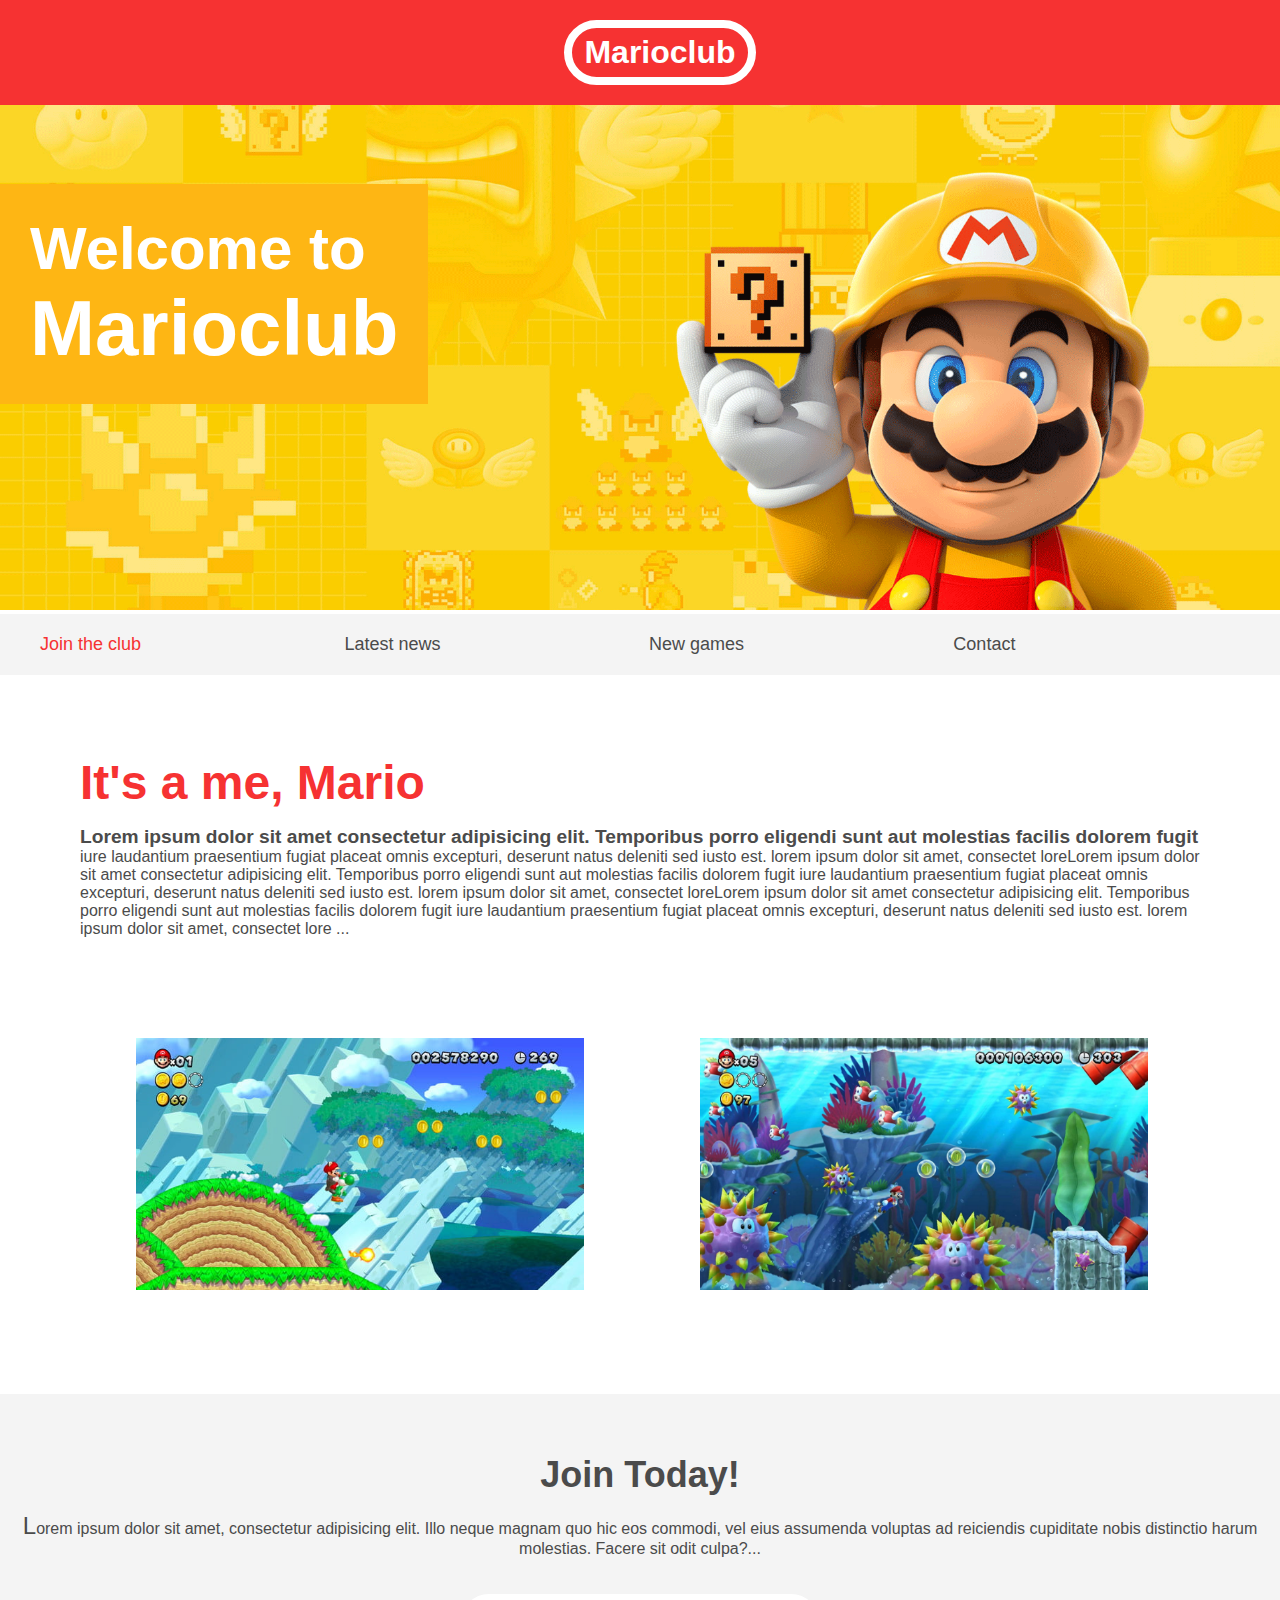
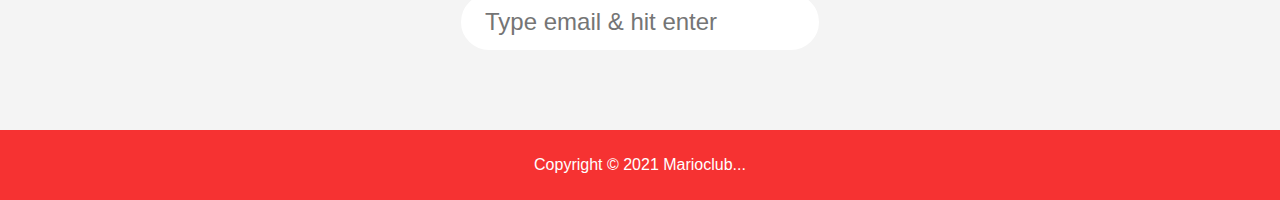
<file: index.html>
<!DOCTYPE html>
<html lang="en">

<head>
    <meta charset="UTF-8">
    <meta http-equiv="X-UA-Compatible" content="IE=edge">
    <!-- <meta name="viewport" content="width=device-width, initial-scale=1.0"> -->
    <link rel="stylesheet" href="assets/css/style.css">
    <title>Marioclub</title>
</head>

<body>
    <header>
        <h1>Marioclub</h1>
    </header>
    <section class="banner">
        <img src="assets/img/banner.png" alt="marioclub welcome banner">
        <div class="welcome">
            <h2>Welcome to <br><span class="bold">Marioclub</span></h2>
            </h2>
        </div>
    </section>
    <nav class="main-nav">
        <ul>
            <li><a href="/join.html" class="join">Join the club</a></li>
            <li><a href="/news.html">Latest news</a></li>
            <li><a href="/games.html">New games</a></li>
            <li><a href="/contact.html">Contact</a></li>
        </ul>
    </nav>
    <main>
        <article>
            <h2>It's a me, Mario</h2>
            <p>
                Lorem ipsum dolor sit amet consectetur adipisicing elit. Temporibus porro eligendi sunt aut molestias
                facilis dolorem fugit iure laudantium praesentium fugiat placeat omnis excepturi, deserunt natus
                deleniti sed iusto est. lorem ipsum dolor sit amet, consectet loreLorem ipsum dolor sit amet consectetur
                adipisicing elit. Temporibus porro eligendi sunt aut molestias
                facilis dolorem fugit iure laudantium praesentium fugiat placeat omnis excepturi, deserunt natus
                deleniti sed iusto est. lorem ipsum dolor sit amet, consectet loreLorem ipsum dolor sit amet consectetur
                adipisicing elit. Temporibus porro eligendi sunt aut molestias
                facilis dolorem fugit iure laudantium praesentium fugiat placeat omnis excepturi, deserunt natus
                deleniti sed iusto est. lorem ipsum dolor sit amet, consectet lore
            </p>
        </article>
        <ul class="images">
            <li><img src="assets/img/thumb-1.png" alt="Mario thumb 1"></li>
            <li><img src="assets/img/thumb-2.png" alt="Mario thumb 2"></li>
        </ul>
    </main>
    <section class="join">
        <h2>Join Today!</h2>
        <p>Lorem ipsum dolor sit amet, consectetur adipisicing elit. Illo neque magnam quo hic eos commodi, vel eius
            assumenda voluptas ad reiciendis cupiditate nobis distinctio harum molestias. Facere sit odit culpa?</p>
        <form>
            <input type="email" name="email" placeholder="Type email & hit enter" required>
        </form>
    </section>
    <footer>
        <p class="copyright">Copyright &copy; 2021 Marioclub</p>
    </footer>
</body>

</html>
</file>
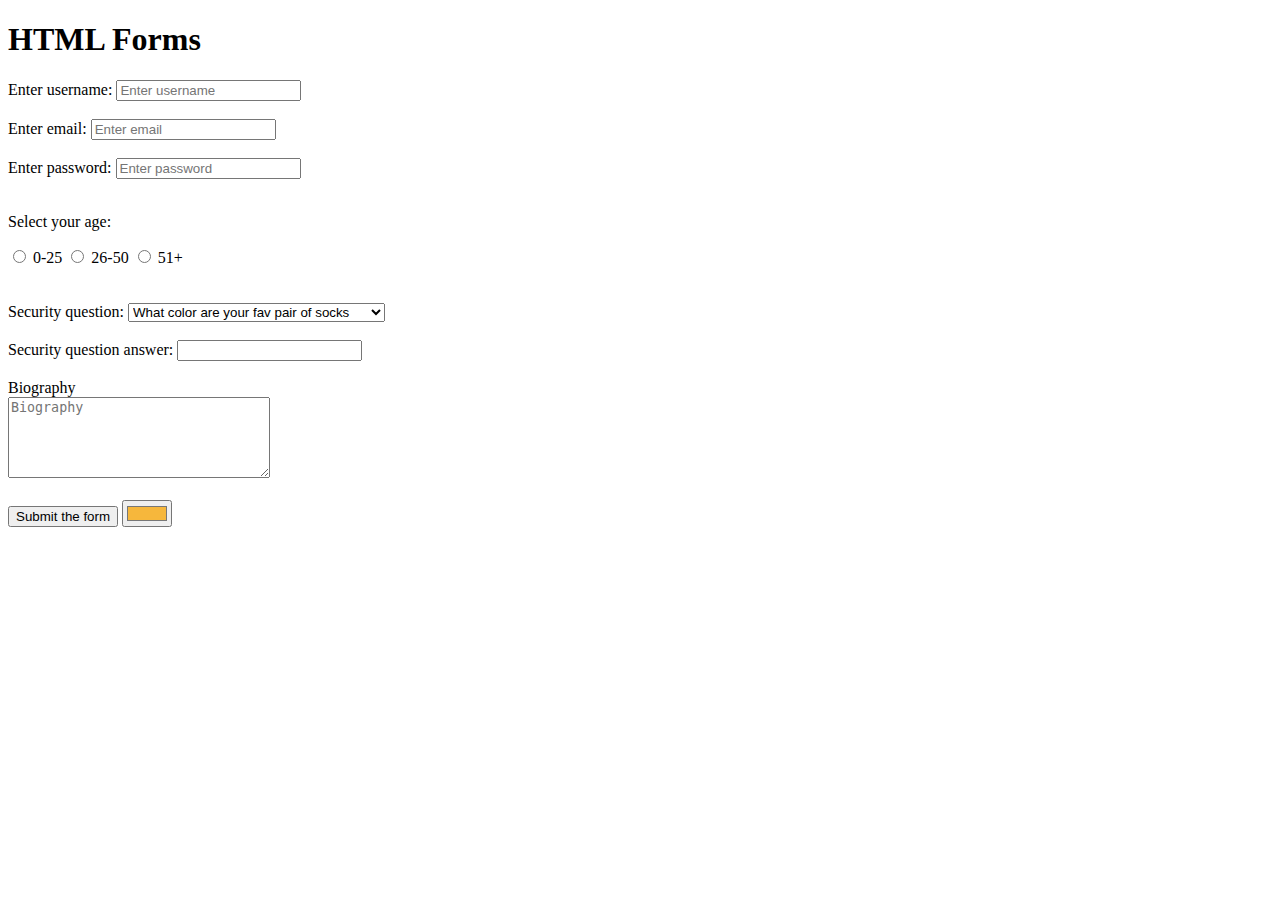
<file: about.html>
<!DOCTYPE html>
<html lang="en">

<head>
    <meta charset="UTF-8">
    <meta http-equiv="X-UA-Compatible" content="IE=edge">
    <meta name="viewport" content="width=device-width, initial-scale=1.0">
    <title>Revising HTML</title>
</head>

<body>
    <h1>HTML Forms</h1>
    <div>
        <form>
            <div>
                <label for="username">Enter username: </label>
                <input type="text" id="username" name="username" placeholder="Enter username" required>
                <br><br>
            </div>
            <div>
                <label for="email">Enter email: </label>
                <input type="email" id="email" name="email" placeholder="Enter email">
                <br><br>
            </div>
            <div>
                <label for="password">Enter password: </label>
                <input type="password" id="password" name="password" placeholder="Enter password">
                <br><br>
            </div>
            <div>
                <p>Select your age:</p>
                <input type="radio" id="option-1" name="age" value="0-25">
                <label for="option-1">0-25</label>
                <input type="radio" id="option-2" name="age" value="26-50">
                <label for="option-2">26-50</label>
                <input type="radio" id="option-3" name="age" value="51+">
                <label for="option-1">51+</label>
            </div>
            <br><br>

            <label for="">Security question:</label>
            <select name="question" id="question">
                <option value="q1">What color are your fav pair of socks</option>
                <option value="q3">If you could be a vegetable, what it be ?</option>
                <option value="q3">What is your best question</option>
            </select>
            <br><br>

            <label for="answer">Security question answer:</label>
            <input type="text" id="answer" name="answer">
            <br><br>

            <label for="bio">Biography</label><br>
            <textarea name="bio" id="bio" cols="30" rows="5" placeholder="Biography"></textarea>
            <br><br>
            <input type="submit" value="Submit the form">
            <input type="color" value="#f6b73c">

        </form>
    </div>

</body>

</html>
</file>
<file: assets/css/style.css>
body,ul,li,h1,h2,a{
    margin: 0;
    padding: 0;
    font-family: arial;
}
header{
    background-color: #f63232;
    padding:20px;
    text-align:center;
    position: fixed;
    width:100%;
    z-index: 2;
    top: 0;
    left: 0;
}
header h1 {
    color: #fff;
    border: 8px solid white;
    padding: 6px 12px;
    display: inline-block;
    border-radius: 36px;
}
section.banner {
    position: relative;
}
.banner img{
    max-width: 100%;
}
.banner .welcome{
    background-color: #FEB614;
    color: #fff;
    padding: 30px;
    position: absolute;
    left: 0;
    top: 30%;
}
.banner h2{
    font-size: 74px;
}
.banner h2 span.bold{
    font-size: 1.3em;
    
}
nav{
    background-color: #F4F4F4;
    padding: 20px;
    position: sticky;
    top: 105px;
}
nav ul{
    white-space: nowrap;
    max-width: 1200px;
    margin: 0 auto;
}
nav li {
    width: 25%;
    display: inline-block;
    font-size: 24px;
}
nav li a {
    text-decoration: none;
    color: #4B4B4B;
    /* transition: text-decoration 0.5s ease-in-out; */
}
nav li a.join{
    color: #f63232;

}
main{
    max-width: 100%;
    width: 1200px;
    margin: 80px auto;
    padding: 0 40px;
    box-sizing: border-box;
}
article h2{
    color: #f63232;
    font-size:48px;
}
article p{
    color: #4B4B4B
}
.images{
    text-align: center;
    margin: 80px 0;
    white-space: nowrap;
}
.images li{
    display: inline-block;
    width: 40%;
    margin: 20px 5%;
    /* transition: all .2s ease-in-out; */
}
.images li img{
    max-width: 100%;
}
section.join{
    background-color: #f4f4f4;
    text-align: center;
    padding: 60px 20px;color: #4B4B4B;
}
section.join h2{
    font-size: 36px;
}
form input{
    margin: 20px 0;
    padding: 10px 20px;
    font-size: 24px;
    border-radius: 28px;
    border: 4px solid #fff;
}
footer{
    background-color: #f63232;
    color: #fff;
    padding: 10px;
    text-align: center;
}
/* pseudo classes */
nav li a:hover {
    text-decoration: underline;
}
.images li:hover{
    position: relative;
    top: -4px;
}
form input:focus{
    border: 4px dotted #4B4B4B;
    outline: none;
}
form input:valid{
    border: 4px solid #71D300;
}
article p::first-line{
    font-weight: bold;
    font-size: 1.2em;
}
section.join p::first-letter{
    font-size: 1.5em;
}
p::selection{
    background-color: #f63232;
    color: #fff;
}
p::after{
    content: "...";
}


/* responsive */
@media screen and (max-width: 1400px){
    section.banner .welcome h2{
        font-size: 60px;
    }
    nav li {
        font-size: 18px;
    }
}
@media screen and (max-width: 960px){
    section.banner .welcome h2{
        font-size: 40px;
    }
    
}
@media screen and (max-width: 700px){
    section.banner .welcome{
        position: relative;
        text-align: center;
        padding: 10px;
    }
    section.banner .welcome br{
        display: none;
    }
    section.banner .welcome h2{
        font-size: 25px;
    }
    section.banner .welcome span{
        font-size: 1em;
    }
    .images li{
        width: 100%;
        margin: 20px auto;
        display: block;
    }
}
@media screen and (max-width: 560px){
    nav li{
        font-size:20px;
        position: relative;
        display: block;
        width: 100%;
        margin: 12px 0;
    }
    header{
        position: relative;
    }
    nav{
        top: 0;
    }
    
}
</file>
